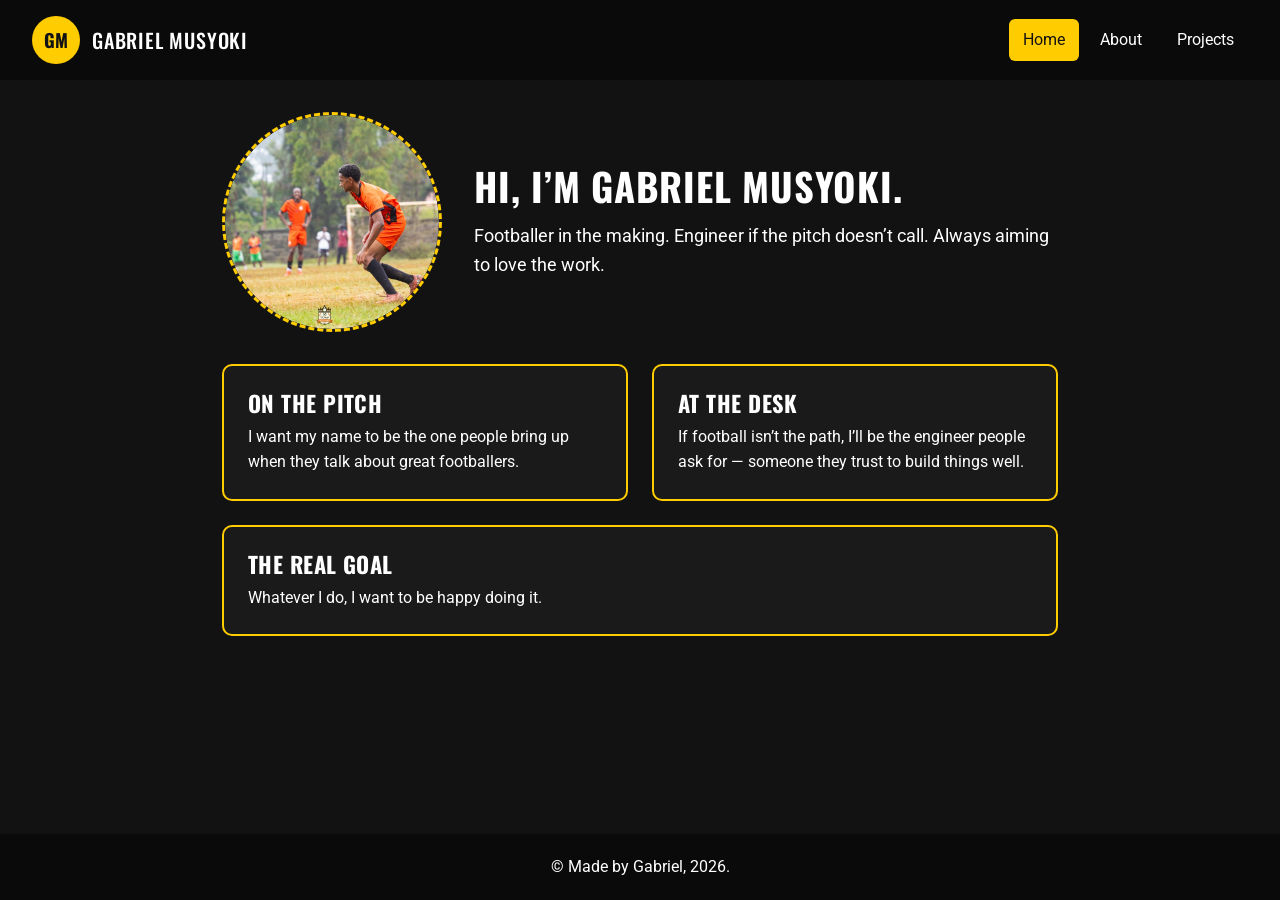
<file: index.html>
<!DOCTYPE html>
<html lang="en">
<head>
    <meta charset="UTF-8">
    <meta name="viewport" content="width=device-width, initial-scale=1.0">
    <title>Gabriel Musyoki</title>
    <link rel="preconnect" href="https://fonts.googleapis.com">
    <link rel="preconnect" href="https://fonts.gstatic.com" crossorigin>
    <link href="https://fonts.googleapis.com/css2?family=Oswald:wght@500;700&family=Roboto:wght@400;500&display=swap" rel="stylesheet">
    <link rel="stylesheet" href="styles.css">
</head>
<body>
    <header>
        <a class="logo" href="index.html" aria-label="Gabriel Musyoki — Home">
            <span class="logo-mark">GM</span>
            <span class="logo-name">Gabriel Musyoki</span>
        </a>
        <nav>
            <a href="index.html" aria-current="page">Home</a>
            <a href="about.html">About</a>
            <a href="projects.html">Projects</a>
        </nav>
    </header>
    <main>
        <section class="hero">
            <div class="photo-placeholder">
                <img src="images/gabriel.png" alt="Gabriel Musyoki playing football">
            </div>
            <div class="hero-copy">
                <h1>Hi, I’m Gabriel Musyoki.</h1>
                <p class="tagline">Footballer in the making. Engineer if the pitch doesn’t call. Always aiming to love the work.</p>
            </div>
        </section>
        <section class="box">
            <div class="card">
                <h2>On the pitch</h2>
                <p>I want my name to be the one people bring up when they talk about great footballers.</p>
            </div>
            <div class="card">
                <h2>At the desk</h2>
                <p>If football isn’t the path, I’ll be the engineer people ask for — someone they trust to build things well.</p>
            </div>
            <div class="card">
                <h2>The real goal</h2>
                <p>Whatever I do, I want to be happy doing it.</p>
            </div>
        </section>
    </main>
    <footer>
        <p>&copy; Made by Gabriel, 2026.</p>
    </footer>
</body>
</html>
</file>
<file: styles.css>
*,
*::before,
*::after {
  box-sizing: border-box;
}

body {
  font-family: Roboto, system-ui, sans-serif;
  margin: 0;
  background-color: #121212;
  color: #ffffff;
  display: flex;
  flex-direction: column;
  min-height: 100vh;
  line-height: 1.6;
}

header {
  position: sticky;
  top: 0;
  display: flex;
  justify-content: space-between;
  align-items: center;
  padding: 1rem 2rem;
  background-color: #0a0a0a;
  z-index: 100;
}

.logo {
  display: flex;
  align-items: center;
  gap: 0.75rem;
  text-decoration: none;
  color: #ffffff;
}

.logo-mark {
  display: flex;
  align-items: center;
  justify-content: center;
  width: 48px;
  height: 48px;
  border-radius: 50%;
  background-color: #ffcc00;
  color: #121212;
  font-family: Oswald, sans-serif;
  font-weight: 700;
  font-size: 1.15rem;
  letter-spacing: -0.02em;
}

.logo-name {
  font-family: Oswald, sans-serif;
  font-weight: 500;
  font-size: 1.25rem;
  letter-spacing: 0.04em;
  text-transform: uppercase;
}

nav {
  display: flex;
  gap: 8px;
}

nav a {
  text-decoration: none;
  font-size: 1rem;
  display: inline-block;
  color: #ffffff;
  padding: 0.5rem 0.85rem;
  border-radius: 6px;
}

nav a:hover,
nav a[aria-current="page"] {
  background-color: #ffcc00;
  color: #121212;
}

h1,
h2,
h3 {
  font-family: Oswald, sans-serif;
  font-weight: 700;
  line-height: 1.15;
  margin-top: 0;
  letter-spacing: 0.02em;
  text-transform: uppercase;
}

h1 {
  font-size: 2.4rem;
  margin-bottom: 0.75rem;
}

h2 {
  font-size: 1.4rem;
  margin-bottom: 0.5rem;
}

p {
  margin: 0 0 1rem;
}

p:last-child {
  margin-bottom: 0;
}

main {
  flex: 1;
  width: 100%;
  max-width: 900px;
  margin: 0 auto;
  padding: 2rem;
}

.hero {
  display: flex;
  align-items: center;
  gap: 2rem;
  margin-bottom: 2rem;
}

.hero-copy {
  flex: 1;
}

.tagline {
  font-size: 1.15rem;
  margin-bottom: 0;
}

.photo-placeholder {
  flex-shrink: 0;
  width: 220px;
  height: 220px;
  border-radius: 50%;
  border: 3px dashed #ffcc00;
  background-color: #1a1a1a;
  display: flex;
  flex-direction: column;
  align-items: center;
  justify-content: center;
  text-align: center;
  overflow: hidden;
  padding: 0;
  color: #ffffff;
  font-size: 0.9rem;
}

.photo-placeholder img {
  width: 100%;
  height: 100%;
  object-fit: cover;
  object-position: 58% 32%;
  border-radius: 50%;
  display: block;
}

.photo-placeholder.small {
  width: 160px;
  height: 160px;
  font-size: 0.8rem;
}

.about-intro {
  display: flex;
  align-items: flex-start;
  gap: 2rem;
  margin-bottom: 2rem;
}

.box {
  display: flex;
  justify-content: center;
  align-items: stretch;
  flex-wrap: wrap;
  gap: 1.5rem;
  margin-bottom: 2rem;
}

.card {
  background-color: #1a1a1a;
  flex: 1 1 280px;
  padding: 1.5rem;
  border-radius: 10px;
  border: 2px solid #ffcc00;
}

.card p,
.card ol {
  margin-bottom: 0.75rem;
}

.card ol {
  padding-left: 1.25rem;
  margin-top: 0;
}

.card ol:last-child,
.card p:last-child {
  margin-bottom: 0;
}

.hobby-grid {
  display: grid;
  grid-template-columns: repeat(2, minmax(0, 1fr));
  gap: 1.25rem;
}

.hobby-card {
  background-color: #1a1a1a;
  border-radius: 10px;
  overflow: hidden;
  border: 2px solid #ffcc00;
}

.hobby-card img {
  width: 100%;
  height: 180px;
  object-fit: fill;
  display: block;
}

.hobby-card p {
  padding: 0.85rem 1rem;
  margin: 0;
  font-weight: 500;
}

.projects-grid {
  display: grid;
  grid-template-columns: 1fr;
  gap: 1.5rem;
}

.project-card h2 {
  color: #ffcc00;
}

.project-photo {
  width: 100%;
  height: 220px;
  object-fit: fill;
  background-color: #0a0a0a;
  border-radius: 8px;
  display: block;
  margin: 0 0 1rem;
}

.project-meta {
  font-size: 0.9rem;
  color: #ffcc00;
  margin-bottom: 0.75rem;
}

footer {
  background-color: #0a0a0a;
  padding: 1.25rem 2rem;
}

footer p {
  text-align: center;
  color: #ffffff;
  margin: 0;
}

@media (max-width: 700px) {
  header {
    flex-direction: column;
    gap: 0.75rem;
    padding: 1rem;
  }

  .hero,
  .about-intro {
    flex-direction: column;
    align-items: center;
    text-align: center;
  }

  .hobby-grid {
    grid-template-columns: 1fr;
  }
}
</file>
